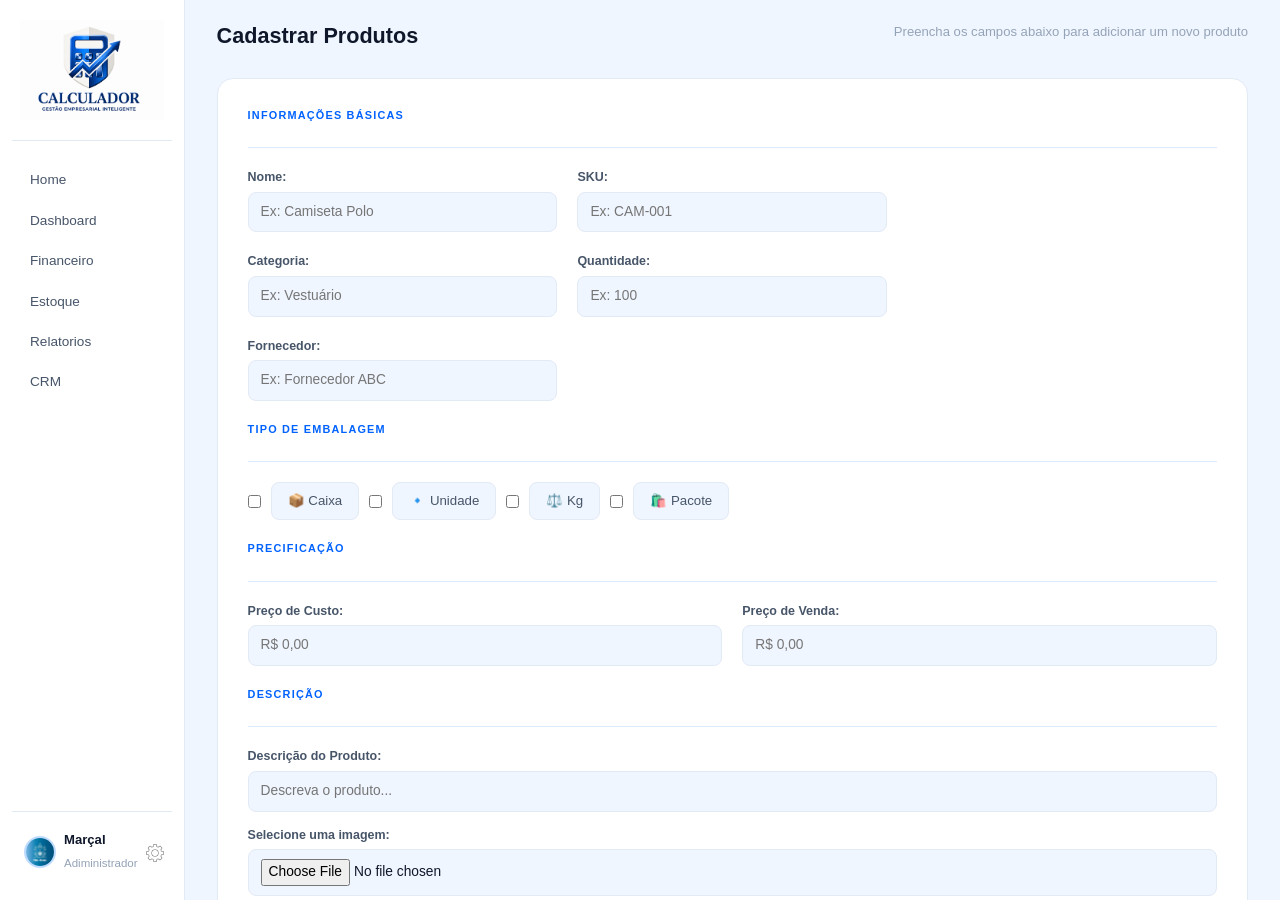
<file: index.html>
<!DOCTYPE html>
<html lang="pt-BR">
<head>
    <meta charset="UTF-8">
    <meta name="viewport" content="width=device-width, initial-scale=1.0">
    <title>CalculaDOR - Produtos</title>

    <link rel="stylesheet" href="https://cdn.jsdelivr.net/npm/bootstrap@4.3.1/dist/css/bootstrap.min.css" integrity="sha384-ggOyR0iXCbMQv3Xipma34MD+dH/1fQ784/j6cY/iJTQUOhcWr7x9JvoRxT2MZw1T" crossorigin="anonymous">
    <link rel="stylesheet" href="style.css">
</head>
<body>
    <main class="conteudo">
        <nav class="menu-lateral">
            <div class="logo">
                <img src="img/logo2.png" alt="logo calculaDOR">
            </div>

            <div class="opcoes">
                <ul>
                    <a href="#"><li>Home</li></a>
                    <a href="#"><li>Dashboard</li></a>
                    <a href="#"><li>Financeiro</li></a>
                    <a href="#"><li>Estoque</li></a>
                    <a href="#"><li>Relatorios</li></a>
                    <a href="#"><li>CRM</li></a>
                </ul>
            </div>

            <div class="menu-baixo">
                <div class="perfil">
                    <img src="img/perfil.png" alt="foto de perfil">
                    <div class="perfil-txt">
                        <p>Marçal</p>
                        <span>Adiministrador</span>
                    </div>
                </div>
                <div class="config">
                    <img id="config" src="img/config.png" alt="configurações">
                </div>
            </div>
        </nav>

        <section class="produtos-home">
            <div class="menu-cima">
                <h1>Cadastrar Produtos</h1>
                <p>Preencha os campos abaixo para adicionar um novo produto</p>
            </div>

            <div class="cadastrar-produtos">

                <div class="titulo">
                    <p>INFORMAÇÕES BÁSICAS</p>
                </div>

                <div class="info-produto">
                    <div class="campos">
                        <div>
                            <label for="nome">Nome:</label>
                            <input type="text" id="nome" placeholder="Ex: Camiseta Polo">
                        </div>
                        <div>
                            <label for="sku">SKU:</label>
                            <input type="text" id="sku" placeholder="Ex: CAM-001">
                        </div>
                    </div>
                </div>

                <div class="info-produto">
                    <div class="campos">
                        <div>
                            <label for="categoria">Categoria:</label>
                            <input type="text" id="categoria" placeholder="Ex: Vestuário">
                        </div>
                        <div>
                            <label for="quantidade">Quantidade:</label>
                            <input type="text" id="quantidade" placeholder="Ex: 100">
                        </div>
                    </div>
                </div>

                <div class="info-produto">
                    <div class="campos">
                        <div>
                            <label for="fornecedor">Fornecedor:</label>
                            <input type="text" id="fornecedor" placeholder="Ex: Fornecedor ABC">
                        </div>
                    </div>
                </div>

                <div class="titulo">
                    <p>TIPO DE EMBALAGEM</p>
                </div>

                <div class="unidades">
                    <input type="checkbox" id="caixa" name="embalagem" value="caixa">
                    <span>📦 Caixa</span>

                    <input type="checkbox" id="unidade" name="embalagem" value="unidade">
                    <span>🔹 Unidade</span>

                    <input type="checkbox" id="kg" name="embalagem" value="kg">
                    <span>⚖️ Kg</span>

                    <input type="checkbox" id="pacote" name="embalagem" value="pacote">
                    <span>🛍️ Pacote</span>
                </div>

                <div class="titulo">
                    <p>PRECIFICAÇÃO</p>
                </div>

                <div class="precos">
                    <div>
                        <label for="custo">Preço de Custo:</label>
                        <input type="number" id="custo" placeholder="R$ 0,00">
                    </div>
                    <div>
                        <label for="venda">Preço de Venda:</label>
                        <input type="number" id="venda" placeholder="R$ 0,00">
                    </div>
                </div>

                <div class="titulo">
                    <p>DESCRIÇÃO</p>
                </div>

                <div class="info">
                    <div>
                        <label for="descricao">Descrição do Produto:</label>
                        <input type="text" id="descricao" placeholder="Descreva o produto...">
                    </div>
                    <div>
                        <label for="imagem">Selecione uma imagem:</label>
                        <input type="file" id="imagem" accept="image/*">
                    </div>
                </div>

                <div class="confirmar">
                    <button class="btn btn-light" onclick="limparInputs()">Limpar</button>
                    <button class="btn btn-primary" onclick="cadastrarProduto()" id="botao-dinamico">Cadastrar Produto</button>
                </div>
            </div>


            <div class="tabela">
                <div class="row tabela-fundo">
                    <h1>Produtos Cadastrados</h1>
                    <div class="col-sm-12">
                        <table id="grid-contatos" class="table table-striped">
                            <thead>
                                <tr>
                                    <th scope="col">#</th>
                                    <th scope="col">Nome</th>
                                    <th scope="col">SKU</th>
                                    <th scope="col">Categoria</th>
                                    <th scope="col">Quantidade</th>
                                    <th scope="col">Fornecedor</th>
                                    <th scope="col">Embalagem</th>
                                    <th scope="col">Custo</th>
                                    <th scope="col">Venda</th>
                                    <th scope="col">Descrição</th>
                                </tr>
                            </thead>
                            <tbody id="table-produtos">
                            </tbody>
                        </table>
                    </div>

                    <div class="table-btn">
                        <button class="btn btn-secondary" onclick="editarProduto()" type="limpar">Editar</button>
                        <button class="btn btn-danger" onclick="excluirProduto()">Apagar</button>
                    </div>
                </div>
            </div>
        </section>
    </main>
</body>
    <script src="app.js"></script>
</html>
</file>
<file: style.css>
* {
    margin: 0;
    padding: 0;
    box-sizing: border-box;
    font-family: 'Segoe UI', sans-serif;
}

/* LAYOUT */

.conteudo {
    height: 100vh;
    display: grid;
    grid-template-columns: 1fr 7fr;
}

/* MENU LATERAL */

.menu-lateral {
    display: flex;
    flex-direction: column;
    background: #ffffff;
    border-right: 1px solid #e2eaf5;
    padding: 20px 12px;
    box-shadow: 2px 0 8px rgba(37, 99, 235, 0.05);
}

.logo {
    display: flex;
    justify-content: center;
    padding-bottom: 20px;
    border-bottom: 1px solid #e2eaf5;
    margin-bottom: 10px;
}

.logo img {
    width: 9rem;
    height: auto;
}

.opcoes {
    display: flex;
    padding: 10px 4px;
}

.opcoes a {
    text-decoration: none;
    width: 100%;
}

.opcoes ul {
    list-style-type: none;
    width: 100%;
    display: flex;
    flex-direction: column;
    gap: 2px;
}

.opcoes ul li {
    padding: 9px 14px;
    border-radius: 8px;
    font-size: 0.85rem;
    font-weight: 500;
    color: #475569;
    transition: all 0.15s;
    cursor: pointer;
}

.opcoes ul li:hover {
    color: #0062ff;
}

/* ── MENU BAIXO ── */

.menu-baixo {
    display: flex;
    align-items: center;
    justify-content: space-between;
    margin-top: auto;
    border-top: 1px solid #e2eaf5;
    padding-top: 12px;
    padding: 12px 4px 0;
}

.perfil {
    display: flex;
    align-items: center;
    gap: 8px;
    padding: 6px 8px;
    border-radius: 8px;
}

.perfil img {
    width: 2rem;
    height: 2rem;
    border-radius: 50%;
    border: 2px solid #bfdbfe;
    object-fit: cover;
}

.perfil p {
    font-size: 0.82rem;
    font-weight: 600;
    color: #0f172a;
    margin: 0;
}

.perfil span {
    font-size: 0.72rem;
    color: #94a3b8;
}

.config {
    margin-right: 4px;
}

#config {
    width: 18px;
    height: 18px;
    opacity: 0.45;
    cursor: pointer;
}

#config:hover {
    opacity: 0.85;
}

/* AREA PRINCIPAL*/

.produtos-home {
    background: #f0f6ff;
    display: flex;
    flex-direction: column;
    overflow-y: auto;
}

.menu-cima {
    display: flex;
    justify-content: space-between;
    align-items: center;
    padding: 22px 32px 0;
}

.menu-cima h1 {
    font-size: 1.35rem;
    font-weight: 700;
    color: #0f172a;
}

.menu-cima p {
    font-size: 0.82rem;
    color: #94a3b8;
}

/* FORM CARD */

.cadastrar-produtos {
    display: flex;
    flex-direction: column;
    margin: 20px 32px 32px;
    padding: 28px 30px;
    gap: 20px;
    border-radius: 16px;
    background: #ffffff;
    border: 1px solid #e2eaf5;
}

/* TITULOS DE SEÇÃO*/

.titulo {
    border-bottom: 1.5px solid #dbeafe;
    padding-bottom: 8px;
}

.titulo p {
    font-size: 0.68rem;
    font-weight: 700;
    letter-spacing: 1.2px;
    text-transform: uppercase;
    color: #0062ff;
}

/* ── CAMPOS ── */

.info-produto .campos {
    display: grid;
    grid-template-columns: 1fr 1fr 1fr;
    gap: 14px 20px;
    align-items: end;
}

.info-produto .campos label,
.info label {
    display: block;
    font-size: 0.78rem;
    font-weight: 600;
    color: #475569;
    margin-bottom: 5px;
}

.info-produto .campos input,
.info input,
.precos input {
    width: 100%;
    padding: 9px 12px;
    border: 1.5px solid #e2eaf5;
    border-radius: 8px;
    font-size: 0.86rem;
    color: #0f172a;
    background: #f0f6ff;
    outline: none;
}

/* EMBALAGEM */

.unidades {
    display: flex;
    flex-wrap: wrap;
    gap: 10px;
    align-items: center;
}

.unidades span {
    display: inline-flex;
    align-items: center;
    gap: 6px;
    padding: 8px 16px;
    border: 1.5px solid #e2eaf5;
    border-radius: 8px;
    font-size: 0.83rem;
    font-weight: 500;
    color: #475569;
    background: #f0f6ff;
    cursor: pointer;
    user-select: none;
    transition: all 0.15s;
}

/* PREÇOS */

.precos {
    display: grid;
    grid-template-columns: 1fr 1fr;
    gap: 14px 20px;
    align-items: end;
}

.precos label {
    display: block;
    font-size: 0.78rem;
    font-weight: 600;
    color: #475569;
    margin-bottom: 5px;
}

/* DESCRIÇÃO / IMAGEM */

.info {
    display: flex;
    flex-direction: column;
    gap: 14px;
}


/* BOTÕES */

.confirmar {
    display: flex;
    justify-content: flex-end;
    gap: 10px;
    padding-top: 12px;
    border-top: 1px solid #e2eaf5;
}

.confirmar button:hover{
    transform: scale(1.05);
}

/* Tabela */

.tabela h1 {
    font-size: 0.68rem;
    font-weight: 700;
    letter-spacing: 1.2px;
    text-transform: uppercase;
    color: #0062ff;
    padding: 1rem;
}

.tabela-fundo {
    background: white;
    border-radius: 16px;
}

.tabela {
    padding: 0rem 3rem;
    margin-bottom: 1rem;
}

.table-btn {    
    display: flex;
    justify-content: end;
    gap: 0.5rem;
    width: 98%;
    margin: 0.5rem;
}

.table-btn button:hover{
    transform: scale(1.05);
}
</file>
